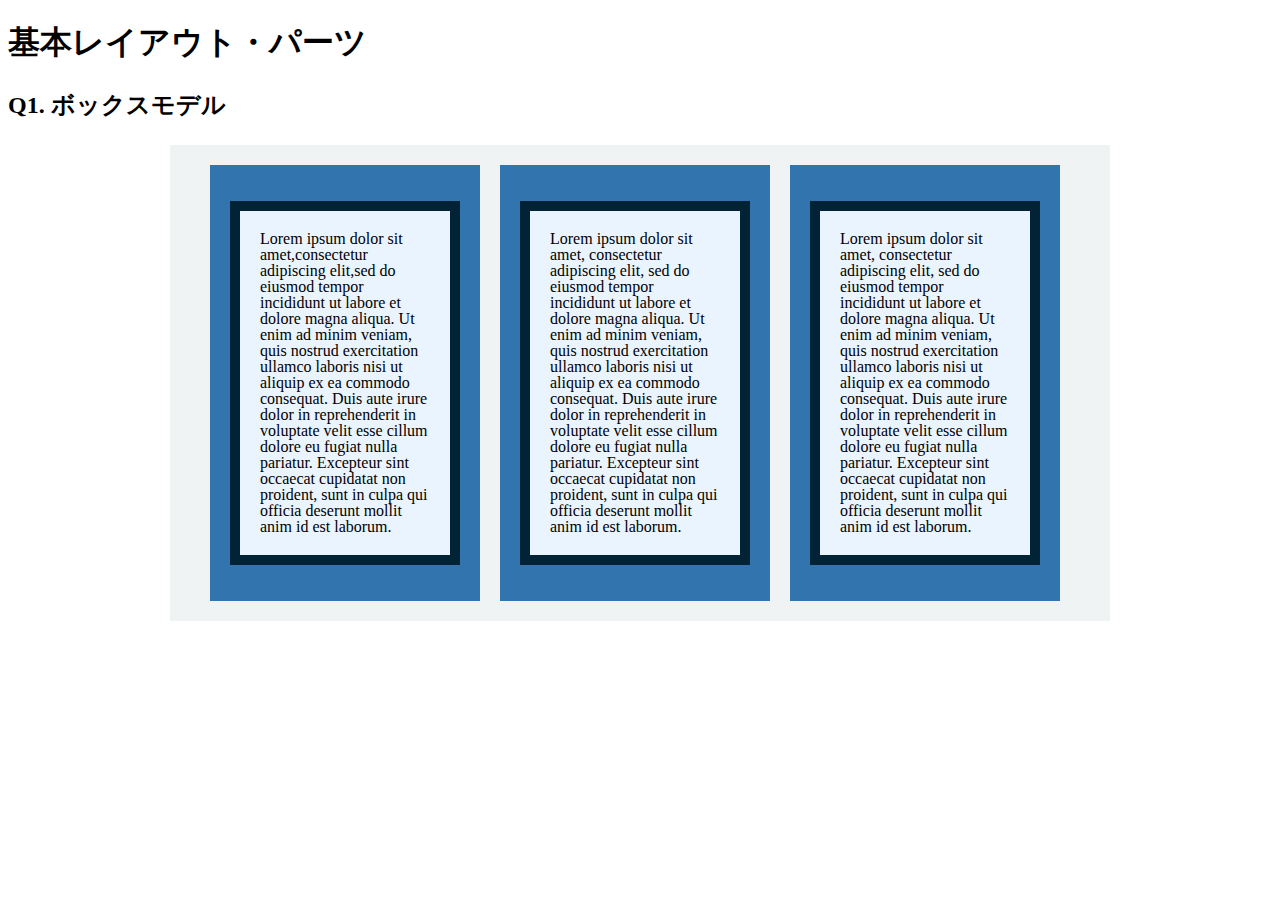
<file: layout_parts/q1/index.html>
<!DOCTYPE html>
<html>
  <head>
    <meta charset="utf-8">
    <meta http-equiv="X-UA-Compatible" content="IE=edge">
    <meta name="viewport" content="width=device-width, initial-scale=1.0, maximum-scale=1.0, user-scalable=no">
    <meta name="format-detection" content="telephone=no">
    <title>基本レイアウト・パーツ</title>
    <link rel="stylesheet" href="http://gizumo-inc.github.io/sample/front-lesson/layout_parts_new/assets/css/reset.css">
    <link rel="stylesheet" href="http://gizumo-inc.github.io/sample/front-lesson/layout_parts_new/assets/css/base.css">
    <link rel="stylesheet" href="css/style.css">
  </head>
  <body>
    <div class="wrapper">
      <h1 class="title">基本レイアウト・パーツ</h1>
      <h2 class="headline">
        <p class="headline__text">Q1. ボックスモデル</p>
      </h2>
      <div class="box">
        <div class="q1 q1_content clearfix">
          <div class="q1_content_box">
            <p class="q1_content_text">Lorem ipsum dolor sit amet,consectetur adipiscing elit,sed do eiusmod tempor incididunt ut labore et dolore magna aliqua. Ut enim ad minim veniam, quis nostrud exercitation ullamco laboris nisi ut aliquip ex ea commodo consequat. Duis aute irure dolor in reprehenderit in voluptate velit esse cillum dolore eu fugiat nulla pariatur. Excepteur sint occaecat cupidatat non proident, sunt in culpa qui officia deserunt mollit anim id est laborum.</p>
          </div>
          <div class="q1_content_box">
            <p class="q1_content_text">Lorem ipsum dolor sit amet, consectetur adipiscing elit, sed do eiusmod tempor incididunt ut labore et dolore magna aliqua. Ut enim ad minim veniam, quis nostrud exercitation ullamco laboris nisi ut aliquip ex ea commodo consequat. Duis aute irure dolor in reprehenderit in voluptate velit esse cillum dolore eu fugiat nulla pariatur. Excepteur sint occaecat cupidatat non proident, sunt in culpa qui officia deserunt mollit anim id est laborum.</p>
          </div>
          <div class="q1_content_box">
            <p class="q1_content_text">Lorem ipsum dolor sit amet, consectetur adipiscing elit, sed do eiusmod tempor incididunt ut labore et dolore magna aliqua. Ut enim ad minim veniam, quis nostrud exercitation ullamco laboris nisi ut aliquip ex ea commodo consequat. Duis aute irure dolor in reprehenderit in voluptate velit esse cillum dolore eu fugiat nulla pariatur. Excepteur sint occaecat cupidatat non proident, sunt in culpa qui officia deserunt mollit anim id est laborum.</p>
          </div>
        </div>
        <!--
            このQ1のみ「answer」フォルダがあり、そこにQ1でのHTML/CSSの説明が書いてあります。
            その「index.html」をブラウザとテキストエディタで開き、参考にしてみてください。

             この問題はmarginとpaddingとborderをうまく使ってボックスを配置する問題です。
             レイアウトとしては、1つの大きなボックスの中に3つのボックスが横並びになっていて、
             さらにその3つのボックスの中にそれぞれ1つずつボックスが入っている形になっています。
             3つのボックスはfloatで横並びにしているので、clearfixでの解除も忘れないようにしてください。

             ■この問題で使う大事なプロパティ
             ・margin
             ・padding
             ・border
             ・float
        -->
        <!-- 回答はクラスq1の要素の中に書いてね -->
        <!-- すでについてるクラスにはstyleを指定しない。styleをつける場合は自分で新たにクラスをつけること -->
        <!-- 回答はクラスq1の要素の中に書いてね -->
      </div>
    </div>
  </body>
</html>
</file>
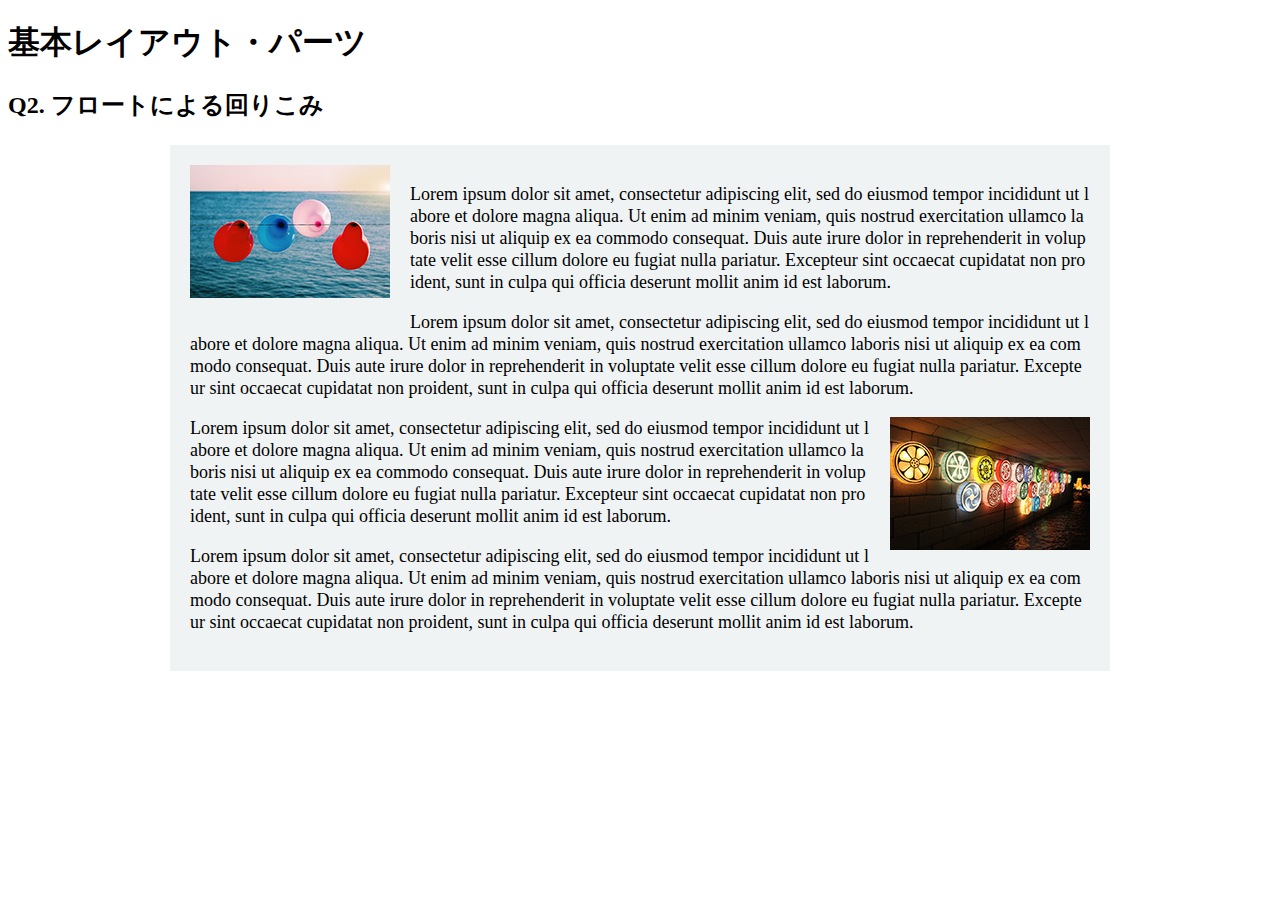
<file: layout_parts/q2/index.html>
<!DOCTYPE html>
<html>
  <head>
    <meta charset="utf-8">
    <meta http-equiv="X-UA-Compatible" content="IE=edge">
    <meta name="viewport" content="width=device-width, initial-scale=1.0, maximum-scale=1.0, user-scalable=no">
    <meta name="format-detection" content="telephone=no">
    <title>基本レイアウト・パーツ</title>
    <link rel="stylesheet" href="http://gizumo-inc.github.io/sample/front-lesson/layout_parts_new/assets/css/reset.css">
    <link rel="stylesheet" href="http://gizumo-inc.github.io/sample/front-lesson/layout_parts_new/assets/css/base.css">
    <link rel="stylesheet" href="css/style.css">
  </head>
  <body>
    <div class="wrapper">
      <h1 class="title">基本レイアウト・パーツ</h1>
      <h2 class="headline">
        <p class="headline__text">Q2. フロートによる回りこみ</p>
      </h2>
      <div class="box">
        <div class="q2_q2_content clearfix">
         <div class="q2_content_box">
           <div class="image-left">
              <img src="../q2/pic/thumb_1.jpg"> 
           </div>
            <p class="q2_text_box">Lorem ipsum dolor sit amet, consectetur adipiscing elit, sed do eiusmod tempor incididunt ut labore et dolore magna aliqua. Ut enim ad minim veniam, quis nostrud exercitation ullamco laboris nisi ut aliquip ex ea commodo consequat. Duis aute irure dolor in reprehenderit in voluptate velit esse cillum dolore eu fugiat nulla pariatur. Excepteur sint occaecat cupidatat non proident, sunt in culpa qui officia deserunt mollit anim id est laborum.</p>
            <p class="q2_text_box">Lorem ipsum dolor sit amet, consectetur adipiscing elit, sed do eiusmod tempor incididunt ut labore et dolore magna aliqua. Ut enim ad minim veniam, quis nostrud exercitation ullamco laboris nisi ut aliquip ex ea commodo consequat. Duis aute irure dolor in reprehenderit in voluptate velit esse cillum dolore eu fugiat nulla pariatur. Excepteur sint occaecat cupidatat non proident, sunt in culpa qui officia deserunt mollit anim id est laborum.</p>
            <div class="image-right">
                <img src="../q2/pic/thumb_2.jpg">
               </div>
            <p class="q2_text_box">Lorem ipsum dolor sit amet, consectetur adipiscing elit, sed do eiusmod tempor incididunt ut labore et dolore magna aliqua. Ut enim ad minim veniam, quis nostrud exercitation ullamco laboris nisi ut aliquip ex ea commodo consequat. Duis aute irure dolor in reprehenderit in voluptate velit esse cillum dolore eu fugiat nulla pariatur. Excepteur sint occaecat cupidatat non proident, sunt in culpa qui officia deserunt mollit anim id est laborum.</p>
            <p class="q2_text_box">Lorem ipsum dolor sit amet, consectetur adipiscing elit, sed do eiusmod tempor incididunt ut labore et dolore magna aliqua. Ut enim ad minim veniam, quis nostrud exercitation ullamco laboris nisi ut aliquip ex ea commodo consequat. Duis aute irure dolor in reprehenderit in voluptate velit esse cillum dolore eu fugiat nulla pariatur. Excepteur sint occaecat cupidatat non proident, sunt in culpa qui officia deserunt mollit anim id est laborum.</p>
         </div>
          </div>
        </div>
        <!--
             floatは要素を横並びにするという役割を持ったプロパティですが、文字を回り込ませることができるプロパティでもあります。
             その機能を使って文字列の中に画像をまぜてきれいなレイアウトを作ることができます。
             このレイアウトはボックスで言うと、1つの大きなボックスの中に2つのボックスが縦に並んでいる状態です。文字がずっと続いているのでボックスは1つしかないと思われがちですが、2つのボックスで作っているのでそこを意識してみてください。

             画像はimgタグを使って出力します。使う画像は以下の2つです。
             1つ目の画像： "http://gizumo-inc.github.io/sample/front-lesson/layout_parts_new/assets/img/q2/thumb_1.jpg"
             2つ目の画像： "http://gizumo-inc.github.io/sample/front-lesson/layout_parts_new/assets/img/q2/thumb_2.jpg"

             ■この問題で使う大事なプロパティ
             ・margin
             ・float
        -->
        <!-- 回答はクラスq2の要素の中に書いてね -->
        <!-- すでについてるクラスにはstyleを指定しない。styleをつける場合は自分で新たにクラスをつけること -->
        <div class="q2">
          
        </div>
        <!-- 回答はクラスq2の要素の中に書いてね -->
      </div>
    </div>
  </body>
</html>
</file>
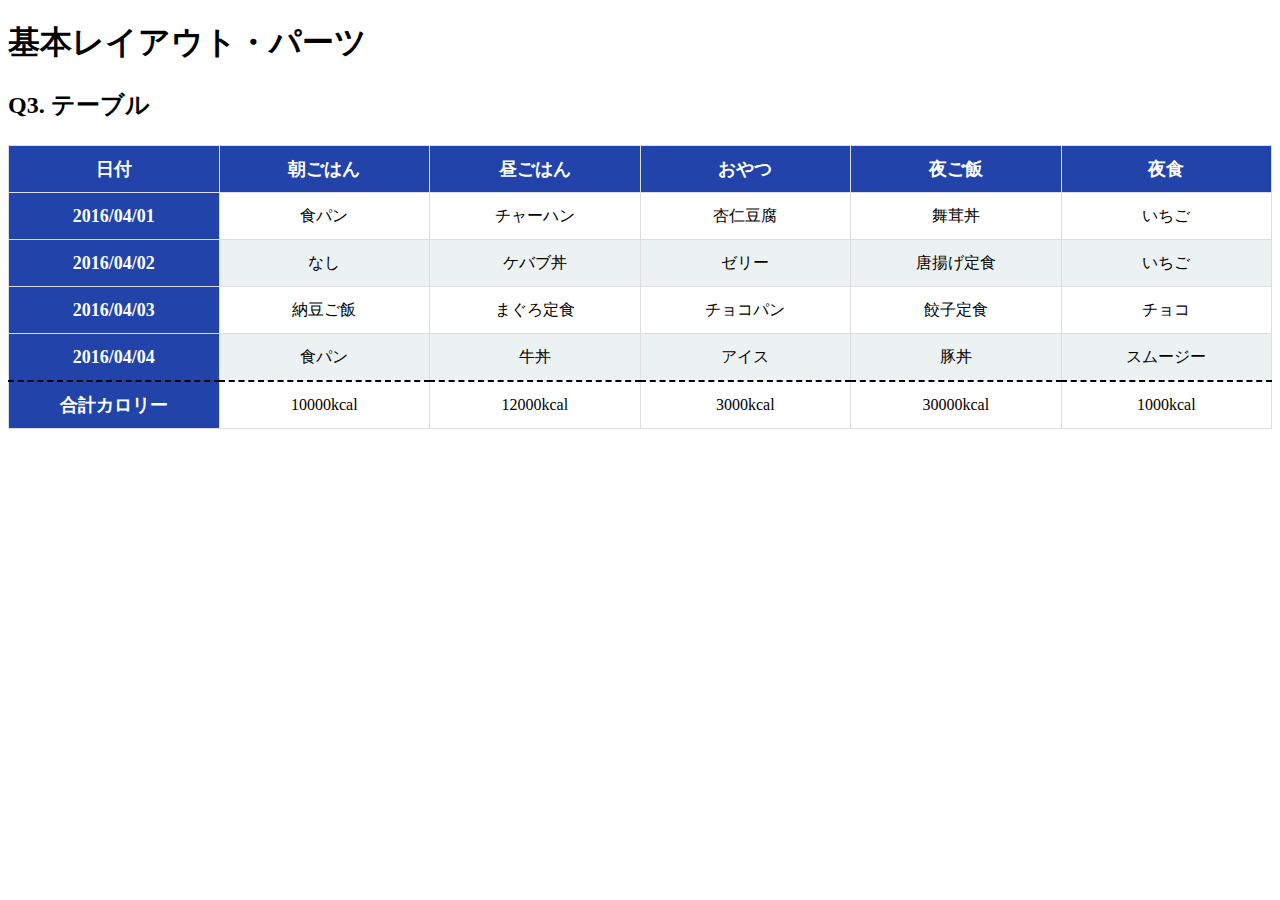
<file: layout_parts/q3/index.html>
<!DOCTYPE html>
<html>
  <head>
    <meta charset="utf-8">
    <meta http-equiv="X-UA-Compatible" content="IE=edge">
    <meta name="viewport" content="width=device-width, initial-scale=1.0, maximum-scale=1.0, user-scalable=no">
    <meta name="format-detection" content="telephone=no">
    <title>基本レイアウト・パーツ</title>
    <link rel="stylesheet" href="http://gizumo-inc.github.io/sample/front-lesson/layout_parts_new/assets/css/reset.css">
    <link rel="stylesheet" href="http://gizumo-inc.github.io/sample/front-lesson/layout_parts_new/assets/css/base.css">
    <link rel="stylesheet" href="css/style.css">
  </head>
  <body>
    <div class="wrapper">
      <h1 class="title">基本レイアウト・パーツ</h1>
      <h2 class="headline">
        <p class="headline__text">Q3. テーブル</p>
      </h2>
      <div class="box">
        <!--
             tableタグを使って表をつくってもらいます。
             tableタグ内では使っていいタグと使っていい順序というものが決まっています。
             それを検索しながら当てはめてください。

             背景色が青いセルのfont-sizeは18pxでline-heightが26pxです。
             それ以外のセルはfont-sizeが16pxでline-heightが22pxです。

             ■この問題で使う大事なプロパティ
             ・table-layout

             ■この問題で使う大事な擬似要素
             ・:nth-child
             ・:first-child
             ・:last-child

             ■必須ではないけど使えると便利な擬似要素
             ・:not
        -->
        <!-- 回答はクラスq3の要素の中に書いてね -->
        <!-- すでについてるクラスにはstyleを指定しない。styleをつける場合は自分で新たにクラスをつけること -->
        <div class="q3">
          <table class="food">
                  <thead>
                   <tr>
                    <th>日付</th>
                    <th>朝ごはん</th>
                    <th>昼ごはん</th>
                    <th>おやつ</th>
                    <th>夜ご飯</th>
                    <th>夜食</th>
                   </tr>
                  </thead> 
                  <tr>
                    <th>2016/04/01</th>
                    <td>食パン</td>
                    <td>チャーハン</td>
                    <td>杏仁豆腐</td>
                    <td>舞茸丼</td>
                    <td>いちご</td>
                  </tr>
                  <tr>
                    <th>2016/04/02</th>
                    <td>なし</td>
                    <td>ケバブ丼</td>
                    <td>ゼリー</td>
                    <td>唐揚げ定食</td>
                    <td>いちご</td>
                  </tr>
                  <tr>
                    <th>2016/04/03</th>
                    <td>納豆ご飯</td>
                    <td>まぐろ定食</td>
                    <td>チョコパン</td>
                    <td>餃子定食</td>
                    <td>チョコ</td>
                  </tr>
                  <tr>
                    <th>2016/04/04</th>
                    <td>食パン</td>
                    <td>牛丼</td>
                    <td>アイス</td>
                    <td>豚丼</td>
                    <td>スムージー</td>
                  </tr>
                  <tr>
                    <th>合計カロリー</th>
                    <td>10000kcal</td>
                    <td>12000kcal</td>
                    <td>3000kcal</td>
                    <td>30000kcal</td>
                    <td>1000kcal</td>
                  </tr>
          </table>
        </div>
        <!-- 回答はクラスq3の要素の中に書いてね -->
      </div>
    </div>
  </body>
</html>
</file>
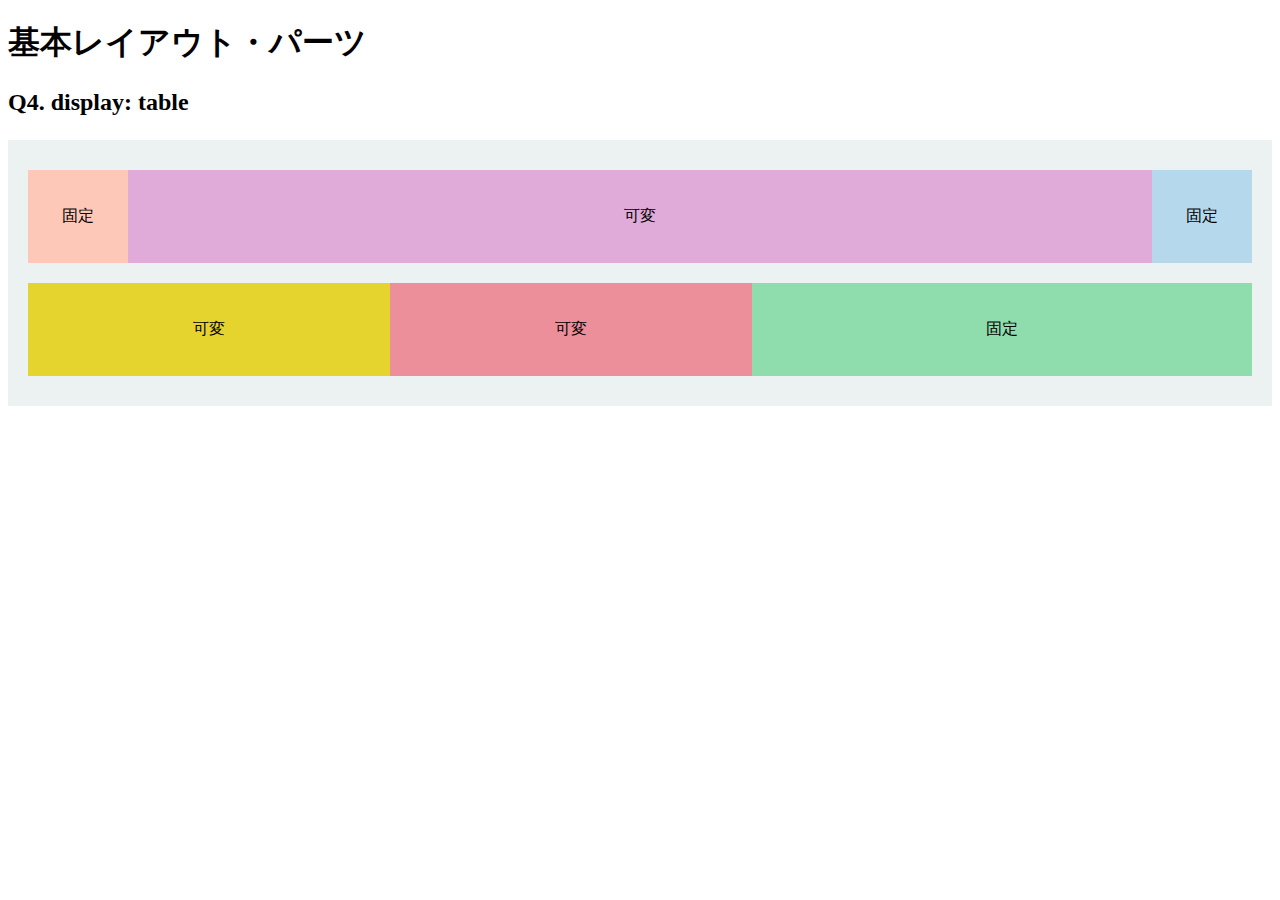
<file: layout_parts/q4/index.html>
<!DOCTYPE html>
<html>
  <head>
    <meta charset="utf-8">
    <meta http-equiv="X-UA-Compatible" content="IE=edge">
    <meta name="viewport" content="width=device-width, initial-scale=1.0, maximum-scale=1.0, user-scalable=no">
    <meta name="format-detection" content="telephone=no">
    <title>基本レイアウト・パーツ</title>
    <link rel="stylesheet" href="http://gizumo-inc.github.io/sample/front-lesson/layout_parts_new/assets/css/reset.css">
    <link rel="stylesheet" href="http://gizumo-inc.github.io/sample/front-lesson/layout_parts_new/assets/css/base.css">
    <link rel="stylesheet" href="css/style.css">
  </head>
  <body>
    <div class="wrapper">
      <h1 class="title">基本レイアウト・パーツ</h1>
      <h2 class="headline">
        <p class="headline__text">Q4. display: table</p>
      </h2>
      <div class="box">
        <!--
             Webサイトを作る際、「メインコンテンツはウィンドウの横幅に応じて伸縮するけれどサイドバーは常に固定値」といったようなレイアウトをすることが多々あります。
             そのようなときに、ウィンドウサイズに対して固定のものと可変のものを横に並べるやり方がわからないとレイアウトができません。
             display: tableを使うことで実現することができるのでやってみましょう。
             固定と書いてあるdivはウィンドウサイズが変わっても横幅が変化せず、可変と書いてあるdivはウィンドウサイズの変化に合わせて横幅が変化するようにスタイルをあてます。

             今回もHTMLは記述してあるので、新たにclassを付与してスタイルをあててください。
             .q4のdivにスタイルを当てる場合は、.q4に当てるのではなく新たにclassを付与してスタイルをあててください。

             ■この問題で使う大事なプロパティ
             ・display: table
             ・display: table-cell
        -->
        <!-- 回答はクラスq4の要素の中に書いてね -->
        <!-- すでについてるクラスにはstyleを指定しない。styleをつける場合は自分で新たにクラスをつけること -->
        <!-- 新たにタグは追加しなくてもできます。 -->
        <div class="q4">
          <div class="box1">
            <div class="cell pink">
              <p>固定</p>
            </div>
            <div class="cell purple">
              <p>可変</p>
            </div>
            <div class="cell blue">
              <p>固定</p>
            </div>
          </div>
          <div class="box2">
            <div class="cell yellow">
              <p>可変</p>
            </div>
            <div class="cell red">
              <p>可変</p>
            </div>
            <div class="cell green">
              <p>固定</p>
            </div>
          </div>
        </div>
        <!-- 回答はクラスq4の要素の中に書いてね -->
      </div>
    </div>
  </body>
</html>
</file>
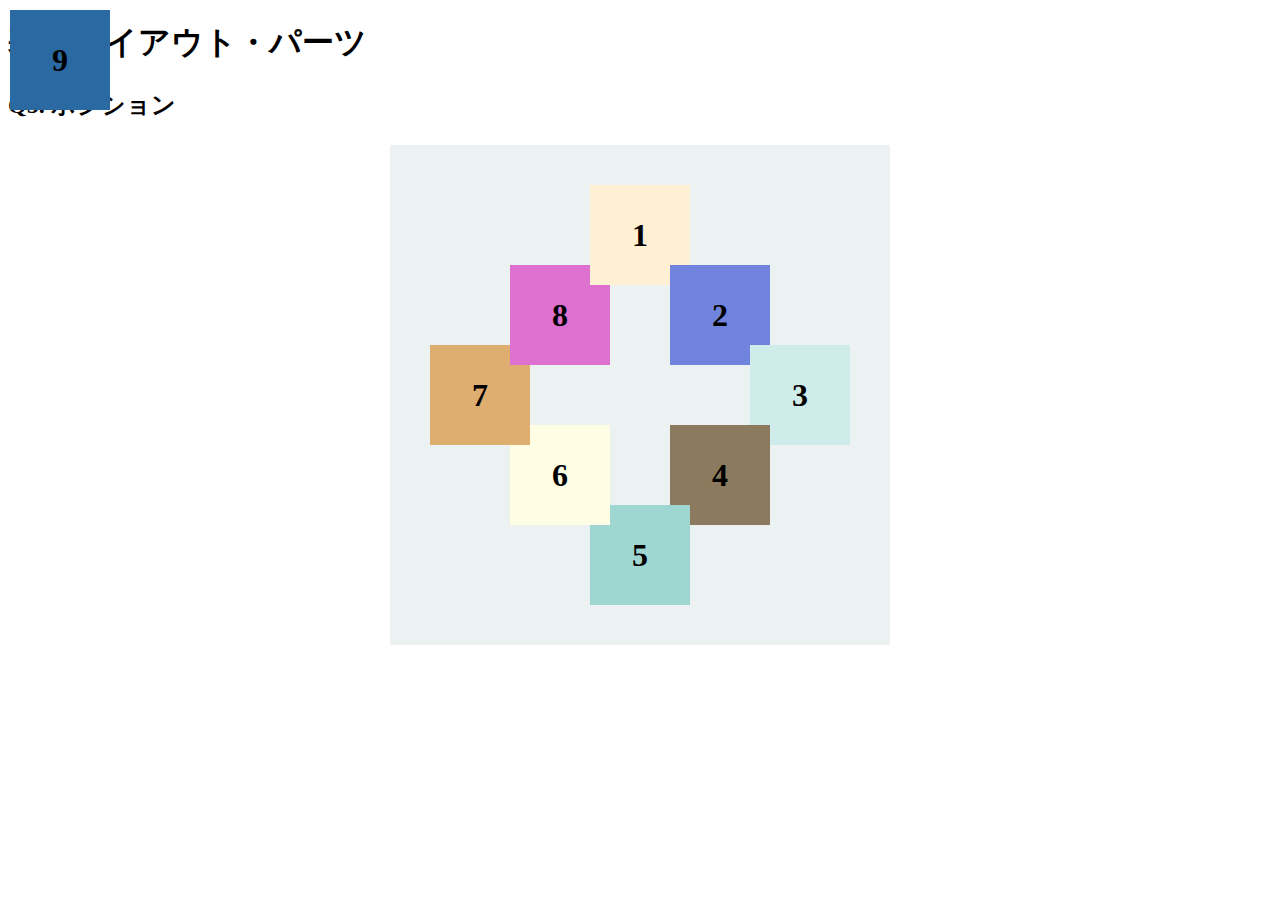
<file: layout_parts/q5/index.html>
<!DOCTYPE html>
<html>
  <head>
    <meta charset="utf-8">
    <meta http-equiv="X-UA-Compatible" content="IE=edge">
    <meta name="viewport" content="width=device-width, initial-scale=1.0, maximum-scale=1.0, user-scalable=no">
    <meta name="format-detection" content="telephone=no">
    <title>基本レイアウト・パーツ</title>
    <link rel="stylesheet" href="http://gizumo-inc.github.io/sample/front-lesson/layout_parts_new/assets/css/reset.css">
    <link rel="stylesheet" href="http://gizumo-inc.github.io/sample/front-lesson/layout_parts_new/assets/css/base.css">
    <link rel="stylesheet" href="css/style.css">
  </head>
  <body>
    <div class="wrapper">
      <h1 class="title">基本レイアウト・パーツ</h1>
      <h2 class="headline">
        <p class="headline__text">Q5. ポジション</p>
      </h2>
      <div class="box">
        <!--
             9個のボックスをきれいに配置しましょう。ボックスの重なり方(どれが上にあるのか)も意識してください。
             9番のボックスは常に(画面サイズに関わらず、スクロールに付随して)画面の左上に存在するように配置してください。

             ちなみにこの問題では、すでにHTMLは用意されています。
             ただ順序がばらばらになっているので、HTMLは変えずにCSSだけで正しい順序で配置してみてください。(classの付与は可)

             普通にやると1番のボックスが8番のボックスの下になってしまいます。
             下記にある「この問題で使う大事な擬似要素」のbefore or afterを使って、
             1番のボックスと同じ色、重なり部分と同じ大きさの要素を作ってpositionで配置しましょう。

             ■この問題で使う大事なプロパティ
             ・position
             ・z-index
             ■この問題で使う大事な擬似要素
             ・:before or :after
        -->
        <!-- 回答はクラスq5の要素の中に書いてね -->
        <!-- すでについてるクラスにはstyleを指定しない。styleをつける場合は自分で新たにクラスをつけること -->
        <!-- 新たにタグは追加しなくてもできます。 -->
        <div class="q5">
          <div class="q5-box no8">8</div>
          <div class="q5-box no5">5</div>
          <div class="q5-box no1">1</div>
          <div class="q5-box no7">7</div>
          <div class="q5-box no4">4</div>
          <div class="q5-box no6">6</div>
          <div class="q5-box no2">2</div>
          <div class="q5-box no3">3</div>
          <div class="q5-box no9">9</div>
        </div>
        <!-- 回答はクラスq5の要素の中に書いてね -->
      </div>
    </div>
  </body>
</html>
</file>
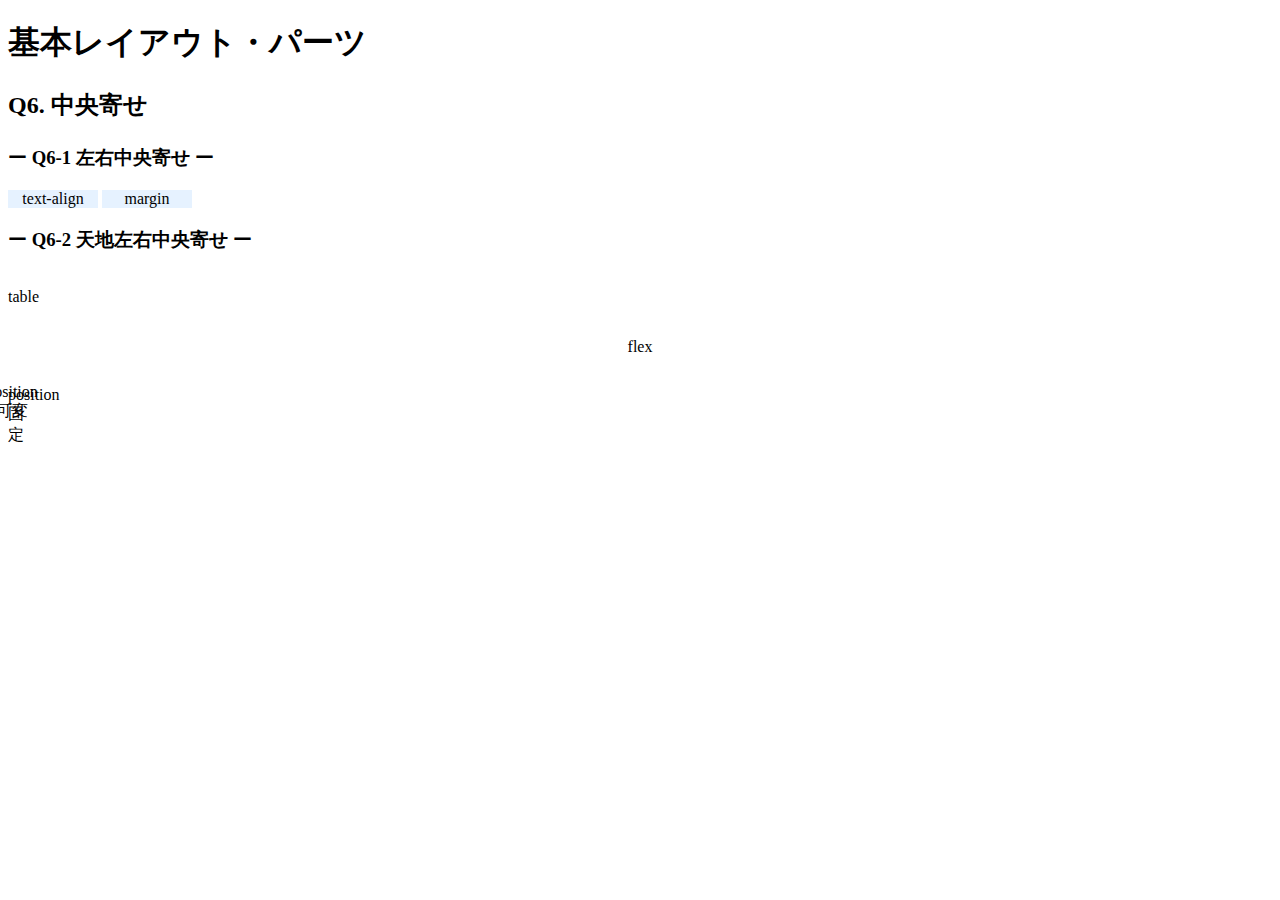
<file: layout_parts/q6/index.html>
<!DOCTYPE html>
<html>
  <head>
    <meta charset="utf-8">
    <meta http-equiv="X-UA-Compatible" content="IE=edge">
    <meta name="viewport" content="width=device-width, initial-scale=1.0, maximum-scale=1.0, user-scalable=no">
    <meta name="format-detection" content="telephone=no">
    <title>基本レイアウト・パーツ</title>
    <link rel="stylesheet" href="http://gizumo-inc.github.io/sample/front-lesson/layout_parts_new/assets/css/reset.css">
    <link rel="stylesheet" href="http://gizumo-inc.github.io/sample/front-lesson/layout_parts_new/assets/css/base.css">
    <link rel="stylesheet" href="css/style.css">
  </head>
  <body>
    <div class="wrapper">
      <h1 class="title">基本レイアウト・パーツ</h1>
      <h2 class="headline">
        <p class="headline__text">Q6. 中央寄せ</p>
      </h2>
      <div class="box">
        <!--
             左右の中央寄せや、天地(上下)の中央寄せというのはサイトを作っているとよく遭遇するレイアウトです。
             色々なやり方があるのですが、状況に応じて最適なものは違うので適切な配置の仕方ができるようになりましょう。
             この問題ではHTMLはすでに用意しているので、classを自分で付与してスタイルをあててください。
        -->
        <div class="box__inner">
          <h3 class="box__headline">
            <p class="box__headline__text">ー Q6-1 左右中央寄せ ー</p>
          </h3>
          <!--
               ブロック要素内のテキスト(or インライン要素)の左右中央寄せに関してはtext-align:centerを設定することで簡単にできます。
               ただ、ブロック要素そのものの左右中央寄せは少し工夫をしないとできません。
               大きく分けて2通りのやり方があるのですが、それが以下の問題の2つです。
               中央寄せするブロックの横幅が可変の場合はtext-alignでの方法が、固定の場合はmarginでの方法が向いています。
          -->
          <div class="q6 q6--horizontal">
            <!--
                 ■この問題で使う大事なプロパティ
                 ・display
                 ・text-align
            -->
            <!-- Q6-1の回答はここに書いてね -->
            <!-- 新たにタグは追加しなくてもできます。 -->
            <div class="q6__box">
              <p class="text1">text-align</p>
            </div>
            <!-- Q6-1の回答はここに書いてね -->

            <!--
                 ■この問題で使う大事なプロパティ
                 ・margin
            -->
            <!-- Q6-1の回答はここに書いてね -->
            <!-- 新たにタグは追加しなくてもできます。 -->
            <div class="q6__box">
              <p class="text1">margin</p>
            </div>
            <!-- Q6-1の回答はここに書いてね -->
          </div>
        </div>

        <div class="box__inner">
          <h3 class="box__headline">
            <p class="box__headline__text">ー Q6-2 天地左右中央寄せ ー</p>
          </h3>
          <!--
               ブロック要素の天地中央寄せは左右よりも難易度が高くなります。
               そして天地の中央寄せができる状態だと左右もできる状態に自然になっているため、今回は天地左右の中央寄せになります。
               やり方は大きくわけて3つあります。
               1番目の方法は少し前までよく使われていたやり方で全てのブラウザで表示ができますが、HTMLの記述が冗長になってしまいます。
               2番目の方法は最新の記述で、とても簡単に書くことができますが、少し古いブラウザだと対応していません。
               3番目の方法もよく使われますが、これも少し古いブラウザだと対応していません。

               この問題もHTMLが用意されているのでclassを付与してスタイルをあててください。すでにふられているclassにスタイルをあてることはせず、新規でclassを作ってください。
          -->
          <!--
               ■この問題で使う大事なプロパティ
               ・display: table
               ・display: table-cell
               ・display: inline-block
               ・vertical-align
          -->
          <!-- Q6-2の回答はここに書いてね -->
          <!-- すでについてるクラスにはstyleを指定しない。styleをつける場合は自分で新たにクラスをつけること -->
          <!-- 新たにタグは追加しなくてもできます。 -->
          <div class="q6 q6-2 q6--around">
            <div class="table">
              <p class="text2">table</p>
            </div>
          </div>
          <!-- Q6-2の回答はここに書いてね -->
          <!--
               ■この問題で使う大事なプロパティ
               ・display: flex
               ・align-items
               ・justify-content
          -->
          <!-- Q6-2の回答はここに書いてね -->
          <!-- すでについてるクラスにはstyleを指定しない。styleをつける場合は自分で新たにクラスをつけること -->
          <!-- 新たにタグは追加しなくてもできます。 -->
          <div class="q6 q6-3 q6--around">
            <p class="text3">flex</p>
          </div>
          <!-- Q6-2の回答はここに書いてね -->
          <div class="q6 q6--position">
            <!--
                 中央寄せする要素のサイズが固定のとき

                 ■この問題で使う大事なプロパティ
                 ・position
                 ・margin
            -->
            <!-- Q6-2の回答はここに書いてね -->
            <!-- すでについてるクラスにはstyleを指定しない。styleをつける場合は自分で新たにクラスをつけること -->
            <!-- 新たにタグは追加しなくてもできます。 -->
            <div class="q6__box q6-outer is-stable">
              <p class="q6-inner q6__box__inner">position固定</p>
            </div>
            <!-- Q6-2の回答はここに書いてね -->
            <!--
                 中央寄せする要素のサイズが可変のとき

                 ■この問題で使う大事なプロパティ
                 ・position
                 ・transform
            -->
            <!-- Q6-2の回答はここに書いてね -->
            <!-- すでについてるクラスにはstyleを指定しない。styleをつける場合は自分で新たにクラスをつけること -->
            <!-- 新たにタグは追加しなくてもできます。 -->
            <div class="q6__box q6-2-outer is-flexible">
              <p class="q6-2-inner q6__box__inner">position可変</p>
            </div>
            <!-- Q6-2の回答はここに書いてね -->
          </div>
        </div>
      </div>
    </div>
  </body>
</html>
</file>
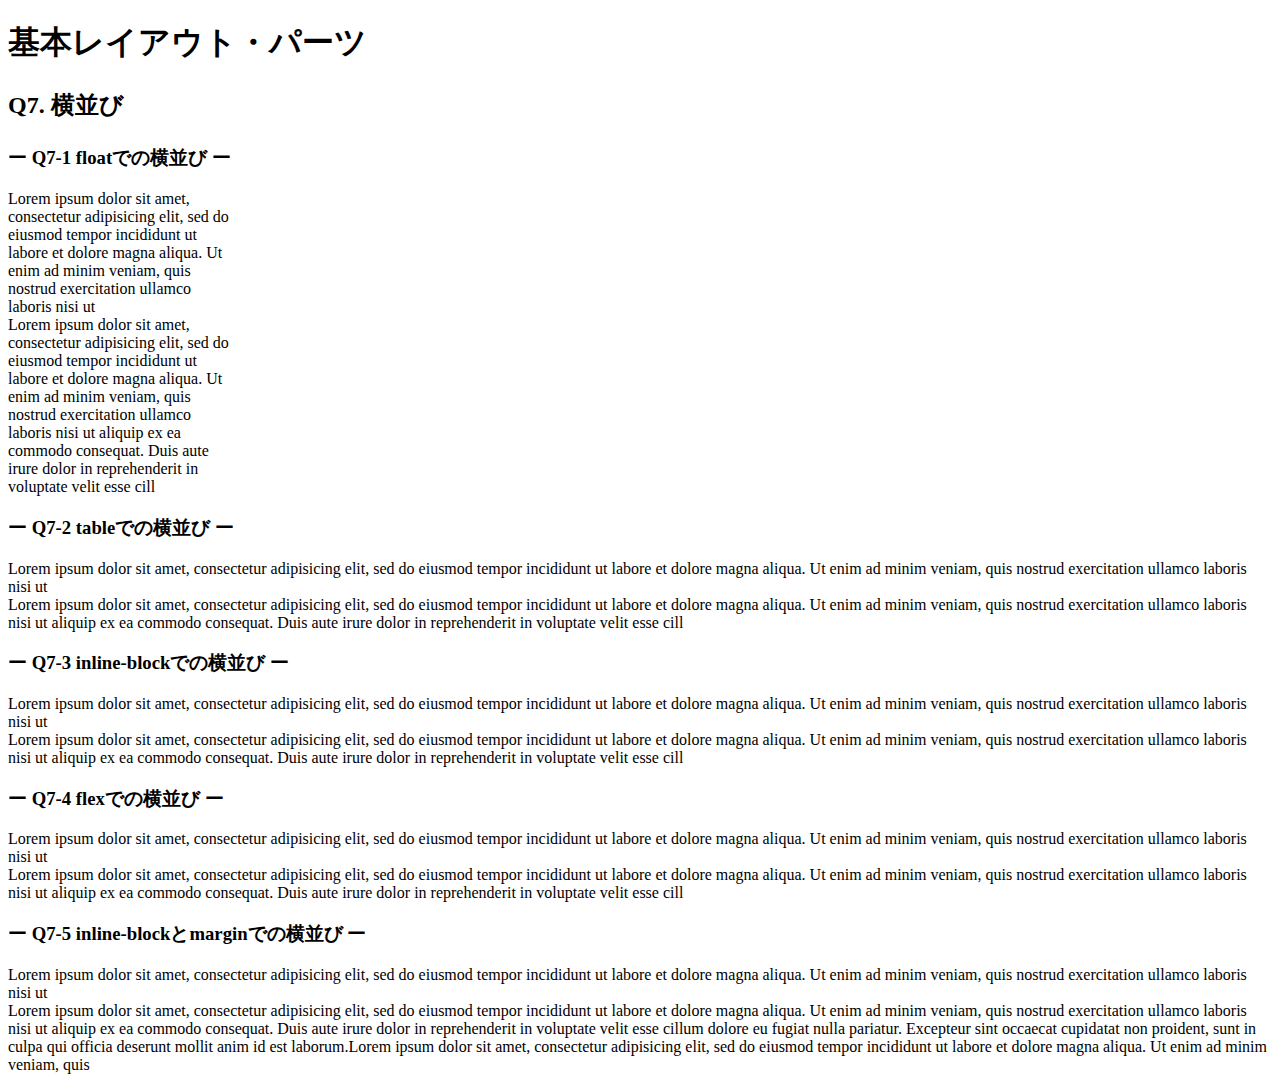
<file: layout_parts/q7/index.html>
<!DOCTYPE html>
<html>
  <head>
    <meta charset="utf-8">
    <meta http-equiv="X-UA-Compatible" content="IE=edge">
    <meta name="viewport" content="width=device-width, initial-scale=1.0, maximum-scale=1.0, user-scalable=no">
    <meta name="format-detection" content="telephone=no">
    <title>基本レイアウト・パーツ</title>
    <link rel="stylesheet" href="http://gizumo-inc.github.io/sample/front-lesson/layout_parts_new/assets/css/reset.css">
    <link rel="stylesheet" href="http://gizumo-inc.github.io/sample/front-lesson/layout_parts_new/assets/css/base.css">
    <link rel="stylesheet" href="css/style.css">
  </head>
  <body>
    <div class="wrapper">
      <h1 class="title">基本レイアウト・パーツ</h1>
      <h2 class="headline">
        <p class="headline__text">Q7. 横並び</p>
      </h2>
      <div class="box">
        <!--
             要素を横並びにするというのは、高頻出のレイアウトです。
             色々なやり方があるのですが、状況に応じて最適なものは違うので適切な配置の仕方ができるようになりましょう。
             この問題ではHTMLはすでに用意しているので、classを自分で付与してスタイルをあててください。
        -->
        <div class="box__inner">
          <h3 class="box__headline">
            <p class="box__headline__text">ー Q7-1 floatでの横並び ー</p>
          </h3>
          <!--
               ■この問題で使う大事なプロパティ
               ・float
          -->
          <!-- Q7の回答はここに書いてね -->
          <!-- すでについてるクラスにはstyleを指定しない。styleをつける場合は自分で新たにクラスをつけること -->
          <!-- 新たにタグは追加しなくてもできます。 -->
          <div class="q7 q7--float">
            <div class="q7__inner">
              <div class="q7__box q7_1">
                Lorem ipsum dolor sit amet, consectetur adipisicing elit, sed do eiusmod tempor incididunt ut labore et dolore magna aliqua. Ut enim ad minim veniam, quis nostrud exercitation ullamco laboris nisi ut
              </div>
              <div class="q7__box q7_1">
                Lorem ipsum dolor sit amet, consectetur adipisicing elit, sed do eiusmod tempor incididunt ut labore et dolore magna aliqua. Ut enim ad minim veniam, quis nostrud exercitation ullamco laboris nisi ut aliquip ex ea commodo consequat. Duis aute irure dolor in reprehenderit in voluptate velit esse cill
              </div>
            </div>
          </div>
          <!-- Q7の回答はここに書いてね -->
        </div>

        <div class="box__inner">
          <h3 class="box__headline">
            <p class="box__headline__text">ー Q7-2 tableでの横並び ー</p>
          </h3>
          <!--
               少しクセのある横並び方法です。

               ■この問題で使う大事なプロパティ
               ・display: table
               ・display: table-cell
          -->
          <!-- Q7の回答はここに書いてね -->
          <!-- すでについてるクラスにはstyleを指定しない。styleをつける場合は自分で新たにクラスをつけること -->
          <!-- 新たにタグは追加しなくてもできます。 -->
          <div class="q7 q7--table">
            <div class="q7__inner">
              <div class="q7__box">
                <div class="q7__box__text">
                  Lorem ipsum dolor sit amet, consectetur adipisicing elit, sed do eiusmod tempor incididunt ut labore et dolore magna aliqua. Ut enim ad minim veniam, quis nostrud exercitation ullamco laboris nisi ut
                </div>
              </div>
              <div class="q7__box">
                <div class="q7__box__text">
                  Lorem ipsum dolor sit amet, consectetur adipisicing elit, sed do eiusmod tempor incididunt ut labore et dolore magna aliqua. Ut enim ad minim veniam, quis nostrud exercitation ullamco laboris nisi ut aliquip ex ea commodo consequat. Duis aute irure dolor in reprehenderit in voluptate velit esse cill
                </div>
              </div>
            </div>
          </div>
          <!-- Q7の回答はここに書いてね -->
        </div>

        <div class="box__inner">
          <h3 class="box__headline">
            <p class="box__headline__text">ー Q7-3 inline-blockでの横並び ー</p>
          </h3>
          <!--
               ■この問題で使う大事なプロパティ
               ・display: inline-block
          -->
          <!-- Q7の回答はここに書いてね -->
          <!-- すでについてるクラスにはstyleを指定しない。styleをつける場合は自分で新たにクラスをつけること -->
          <!-- 新たにタグは追加しなくてもできます。 -->
          <div class="q7 q7--inlineblock">
            <div class="q7__inner">
              <div class="q7__box">
                Lorem ipsum dolor sit amet, consectetur adipisicing elit, sed do eiusmod tempor incididunt ut labore et dolore magna aliqua. Ut enim ad minim veniam, quis nostrud exercitation ullamco laboris nisi ut
              </div>
              <div class="q7__box">
                Lorem ipsum dolor sit amet, consectetur adipisicing elit, sed do eiusmod tempor incididunt ut labore et dolore magna aliqua. Ut enim ad minim veniam, quis nostrud exercitation ullamco laboris nisi ut aliquip ex ea commodo consequat. Duis aute irure dolor in reprehenderit in voluptate velit esse cill
              </div>
            </div>
          </div>
          <!-- Q7の回答はここに書いてね -->
        </div>

        <div class="box__inner">
          <h3 class="box__headline">
            <p class="box__headline__text">ー Q7-4 flexでの横並び ー</p>
          </h3>
          <!--
               簡単に横並びが可能、かつ様々なアレンジが可能ですが、
               少し古いブラウザには対応してないので、他のものもしっかりと覚えるようにしましょう。

               ■この問題で使う大事なプロパティ
               ・flex
          -->
          <!-- Q7の回答はここに書いてね -->
          <!-- すでについてるクラスにはstyleを指定しない。styleをつける場合は自分で新たにクラスをつけること -->
          <!-- 新たにタグは追加しなくてもできます。 -->
          <div class="q7 q7--flex">
            <div class="q7__inner">
              <div class="q7__box">
                Lorem ipsum dolor sit amet, consectetur adipisicing elit, sed do eiusmod tempor incididunt ut labore et dolore magna aliqua. Ut enim ad minim veniam, quis nostrud exercitation ullamco laboris nisi ut
              </div>
              <div class="q7__box">
                Lorem ipsum dolor sit amet, consectetur adipisicing elit, sed do eiusmod tempor incididunt ut labore et dolore magna aliqua. Ut enim ad minim veniam, quis nostrud exercitation ullamco laboris nisi ut aliquip ex ea commodo consequat. Duis aute irure dolor in reprehenderit in voluptate velit esse cill
              </div>
            </div>
          </div>
          <!-- Q7の回答はここに書いてね -->
        </div>

        <div class="box__inner">
          <h3 class="box__headline">
            <p class="box__headline__text">ー Q7-5 inline-blockとmarginでの横並び ー</p>
          </h3>
          <!--
               上記でやったdisplay: inline-block;での横並び方法の派生です。
               この方法を使うと固定幅 + 可変幅のレイアウトで横並びが可能です。
               ネガティブマージン（例：margin-left: -200px;）を使用します。

               ただ方法はいくつかあるので、固定幅 + 可変幅になっていれば問題ないです。

               ■この問題で使う大事なプロパティ
               ・display: inline-block
               ・margin, padding
          -->
          <!-- Q7の回答はここに書いてね -->
          <!-- すでについてるクラスにはstyleを指定しない。styleをつける場合は自分で新たにクラスをつけること -->
          <!-- 新たにタグは追加しなくてもできます。 -->
          <div class="q7 q7--margin">
            <div class="q7__inner is-full">
              <div class="q7__box">
                <div class="q7__box__text">
                  Lorem ipsum dolor sit amet, consectetur adipisicing elit, sed do eiusmod tempor incididunt ut labore et dolore magna aliqua. Ut enim ad minim veniam, quis nostrud exercitation ullamco laboris nisi ut
                </div>
              </div>
              <div class="q7__box">
                <div class="q7__box__text">
                  Lorem ipsum dolor sit amet, consectetur adipisicing elit, sed do eiusmod tempor incididunt ut labore et dolore magna aliqua. Ut enim ad minim veniam, quis nostrud exercitation ullamco laboris nisi ut aliquip ex ea commodo consequat. Duis aute irure dolor in reprehenderit in voluptate velit esse cillum dolore eu fugiat nulla pariatur. Excepteur sint occaecat cupidatat non proident, sunt in culpa qui officia deserunt mollit anim id est laborum.Lorem ipsum dolor sit amet, consectetur adipisicing elit, sed do eiusmod tempor incididunt ut labore et dolore magna aliqua. Ut enim ad minim veniam, quis
                </div>
              </div>
            </div>
          </div>
          <!-- Q7の回答はここに書いてね -->
        </div>
      </div>
    </div>
  </body>
</html>
</file>
<file: layout_parts/q1/css/style.css>
@charset "UTF-8";

.q1_content{
  background-color: #eff3f4;
  width: 900px;
  margin: 0 auto;
  padding: 20px;
}
.q1_content_box{
  background-color: #3274ae;
  float: left;
  margin-left: 20px;
  padding: 20px;
  width: 230px;
}
.q1__content .q1__content__box:first-child {
  margin-left: 0;
}
.q1_content_text{
  padding: 20px;
  font-size: 16px;
  line-height: 16px;
  border: 10px solid #022336;
  background-color: #eaf4ff;
}
.clearfix::after{
  display: block;
  content: "";
  clear: both;
}

/* 回答はここに書いてね */

/* 回答はここに書いてね */
</file>
<file: layout_parts/q2/css/style.css>
@charset "UTF-8";

.clearfix::after{
  display: block;
  content: "";
  clear: both;
}
.q2_content_box{
  background-color: #eff3f4;
  width: 900px;
  margin: 0 auto;
  padding: 20px;
} 
.image-left{
  margin: 0 20px 10px 0;
  float: left;
}
.image-right{
  margin: 0 0 10px 20px;
  float: right;
}
.q2_text_box{
  font-size: 18px;
  line-height: 22px;
  word-break: break-all;
}
/* 回答はここに書いてね */
</file>
<file: layout_parts/q3/css/style.css>
@charset "UTF-8";

.food{
  width: 100%;
  border: solid 1px #dedede;
  table-layout: fixed;
}
table{
  text-align: center;
  border-collapse: collapse;
  border-spacing: 0;
}
th{
  display: table-cell;
  background-color: #2244aa;
  padding: 10px;
  color: white;
  font-size: 18px;
  line-height: 26px;
  border: 1px solid #dedede;
}
td{
  padding: 10px;
  border: solid 1px #dedede;
  vertical-align: middle;
}
td:first-child{
  background-color: #2244aa;
  color: white;
}
tr:nth-child(2n){
  background-color: #ecf1f2;
}
tr:nth-child(4){
  border-bottom:dashed #000 2px ;
}
/* 回答はここに書いてね */

/* 回答はここに書いてね */
</file>
<file: layout_parts/q4/css/style.css>
@charset "UTF-8";
.q4{
  padding: 20px;
  box-sizing: border-box;
  background-color: #ECF1F2;
}
.box1{
  display: table;
  border-spacing: 0 10px;
  width: 100%;
}
.cell{
  display: table-cell;
  text-align: center;
}
.pink{
  background-color: #fdc8b8;
  width: 100px;
  padding: 20px 0;
}
.purple{
  background-color: #e0abd9;
}
.blue{
  background-color: #b6d8ed;
  width: 100px;
}
.yellow{
  background-color: #e5d32e;
  padding: 20px 0px 20px 0px;
}
.red{
  background-color: #ec8f9a;
}
.green{
  background-color: #8fdcad;
  width: 500px;
}
.box2{
  display: table;
  margin: auto;
  border-collapse: separate;
  border-spacing: 0 10px;
  width: 100%;
}
/* 回答はここに書いてね */

/* 回答はここに書いてね */
</file>
<file: layout_parts/q5/css/style.css>
@charset "UTF-8";

.q5{
  width: 500px;
  height: 500px;
  background-color: #ecf1f2;
  margin: auto;
  position: relative;
}
.q5-box{
  width: 100px;
  line-height: 100px;
  position: absolute;
  text-align: center;
  font-size: xx-large;
  font-weight: bold;
}
.no1{
  background-color: #ffefd3;
  top: 40px;
  right: 200px;
}
.no1::before{
  content: "";
  width: 20px;
  height: 20px;
  background-color: #ffefd3;
  position: absolute;
  bottom: 0;
  left: 0;
  z-index: 90;
  /* top: 40px;
  right: 200px; */
}
.no2{
  background-color: #7084de;
  top: 120px;
  left: 280px;
}
.no3{
  background-color: #d0ecea;
  top: 200px;
  left: 360px;
}
.no4{
  background-color: #8b7a5e;
  top: 280px;
  left: 280px;
  z-index: 30;
}
.no5{
  background-color: #9fd6d2;
  bottom: 40px;
  left: 200px;
  z-index: 40;
}
.no6{
  background-color: #fffee4;
  bottom: 120px;
  right: 280px;
  z-index: 50;
}
.no7{
  background-color: #deae70;
  bottom: 200px;
  right: 360px;
  z-index: 60;
}
.no8{
  background-color: #de70cf;
  bottom: 280px;
  right: 280px;
  z-index: 80;
}
.no9{
  background-color: #2b69a3;
  position: fixed;
  top:10px;
  left: 10px;
}
/* 回答はここに書いてね */

/* 回答はここに書いてね */
</file>
<file: layout_parts/q6/css/style.css>
@charset "UTF-8";

.q6__box{
  display: inline-block;
}
.text{
  padding: 10px;
}
.text1{
  text-align: center;
  background-color: #e6f2ff;
  width: 90px;
  margin: auto;
}
.q6-2{
  display: table;
}
.table{
  display: table-cell;
  vertical-align: middle;
  text-align: center;
}
.text2{
  background-color: #fff;
  display: inline-block;
}
.q6-3{
  display: flex;
  justify-content: center;
  align-items: center;
}
.text3{
  background-color: #fff;
  width: auto;
}
.q6-outer{
  position: relative;
}
.q6-inner{
  position: absolute;
  top: 0;
  bottom: 0;
  left: 0;
  right: 0;
  margin: auto;
}
.q6-2-outer{
  position: relative;
}
.q6-2-inner{
  position: absolute;
  top: 50%;
  left: 50%;
  text-align: center;
  padding: 10px;
  transform: translateX(-50%)translateY(-50%);
}

/* 回答はここに書いてね */

/* 回答はここに書いてね */
</file>
<file: layout_parts/q7/css/style.css>
@charset "UTF-8";

.q7_1{
  width: 225px;
  font-size: 16px;
}
/* 回答はここに書いてね */

/* 回答はここに書いてね */
</file>
